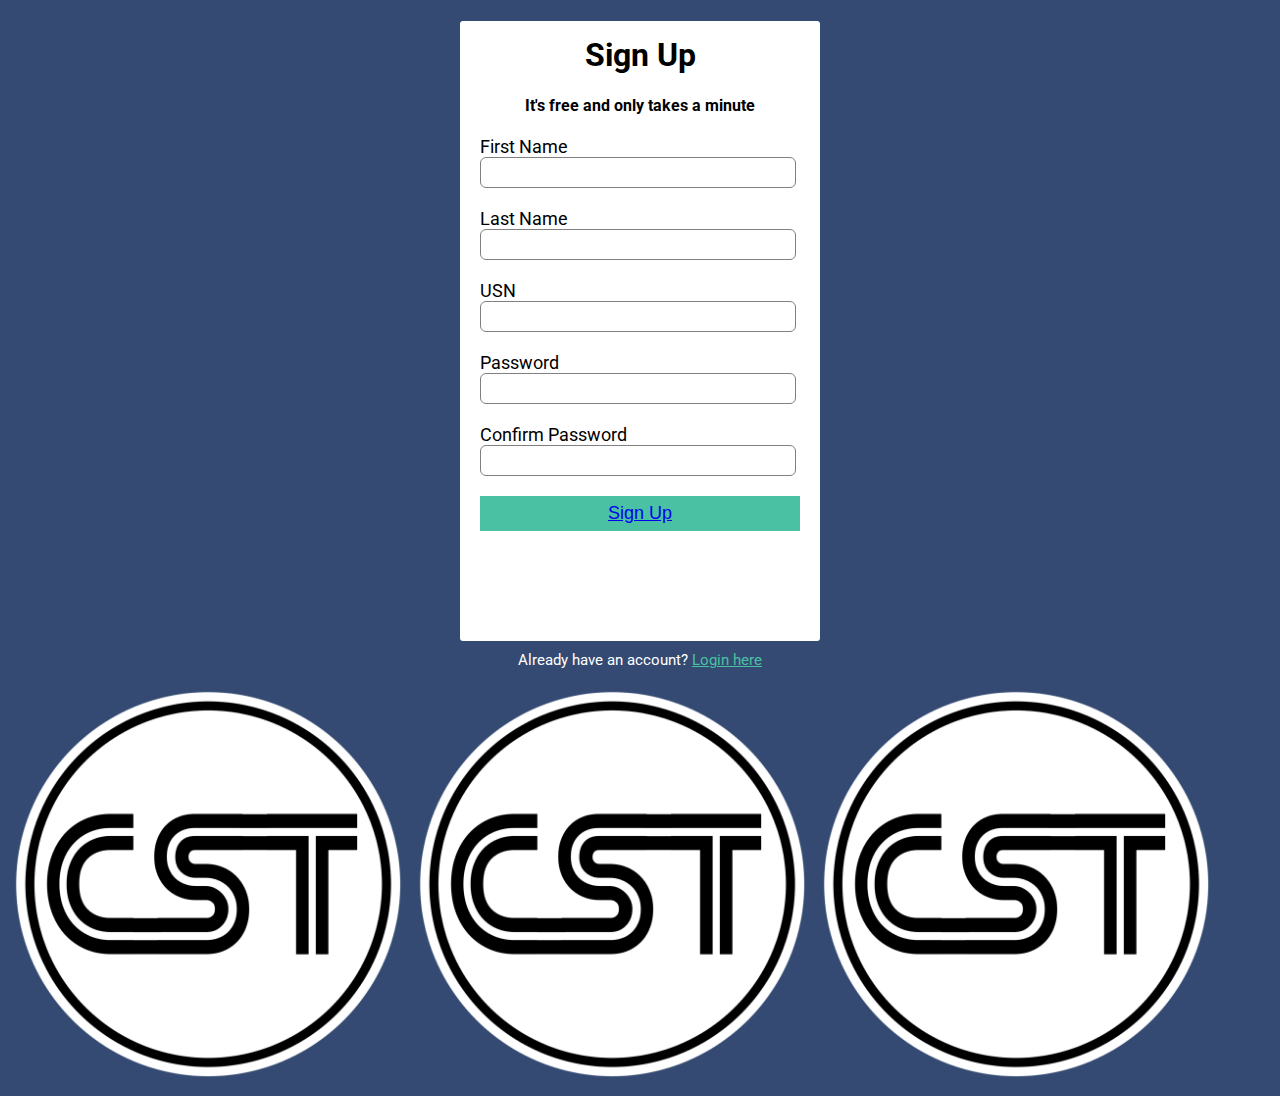
<file: index.html>
<!DOCTYPE html>
<html lang="en">
  <head>
    <title>Sign Up | Compsoft SGPA/CGPA Calculator</title>
    <link rel="stylesheet" href="css/signup.css" />
    <link
      href="https://fonts.googleapis.com/css2?family=Roboto:wght@300&display=swap"
      rel="stylesheet"
    />
  </head>
  <body>
    <div class="signup-box">
      <h1>Sign Up</h1>
      <h4>It's free and only takes a minute</h4>
      <form>
        <label>First Name</label>
        <input type="text" placeholder="" />
        <label>Last Name</label>
        <input type="text" placeholder="" />
        <label>USN</label>
        <input type="text" placeholder="" />
        <label>Password</label>
        <input type="password" placeholder="" />
        <label>Confirm Password</label>
        <input type="password" placeholder="" />
      </form>
      <button><a href="sgpacalculator.html">Sign Up</a></button>

    </div>
    <p class="para-2">
      Already have an account? <a href="login.html">Login here</a>
    </p>

    <img src = "compsoft_logo.png" widht = "400" height="400"></img>
    <img src = "compsoft_logo.png" widht = "400" height="400"></img>
    <img src = "compsoft_logo.png" widht = "400" height="400"></img>

  </body>
</html>
</file>
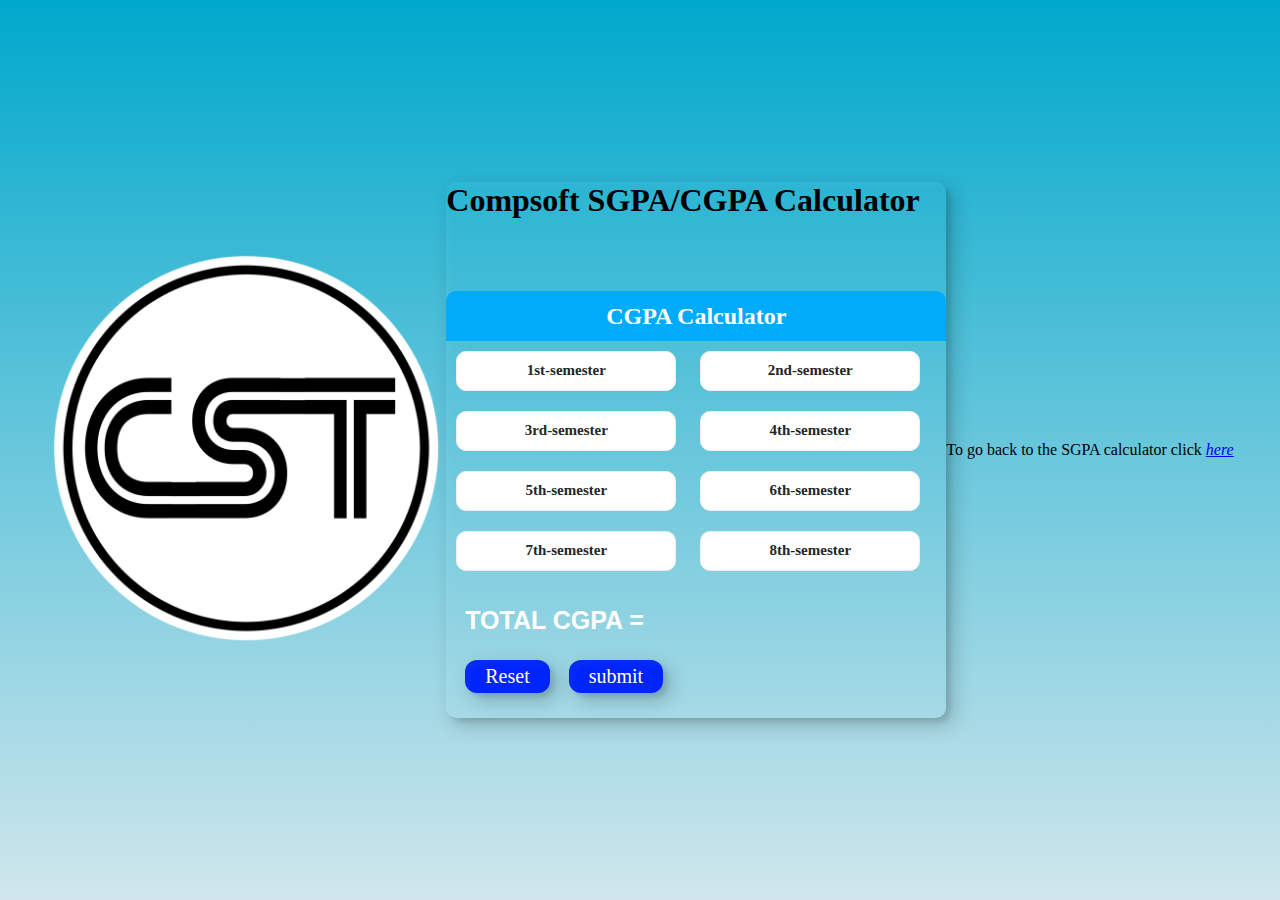
<file: cgpacalculator.html>
<!DOCTYPE html>
<html lang="en">
  <head>
    <meta charset="UTF-8" />
    <meta name="viewport" content="width=device-width, initial-scale=1.0" />
    <p>
    <!-- <link rel="stylesheet" href="boot/css/bootstrap.min.css" /> -->
    <link rel="stylesheet" href="css/cgpacss.css" />
    <title>SGPA/CGPA calculator</title>
    
  </head>
  <body>
    <img src="compsoft_logo.png" 
    allign ="left"
    width="400"
    height="400">
    <!-- cgpa_container html part -->
    <div class="cgpa_container">
  <!-- cgpa title html part -->
  <h1>Compsoft SGPA/CGPA Calculator</h1>
  <br>
  <br>
  <br>
  <br>
<div class="cgpa_title"><h4>CGPA Calculator</h4></div>
    <!-- cgpa input html part -->
        <input type="text" id="first-gpa" placeholder="1st-semester">
       <input type="text" id="two-gpa" placeholder="2nd-semester">
        <input type="text" id="three-gpa" placeholder="3rd-semester">
        <input type="text" id="four-gpa" placeholder="4th-semester">
        <input type="text" id="five-gpa" placeholder="5th-semester">
        <input type="text" id="six-gpa" placeholder="6th-semester">
        <input type="text" id="seven-gpa" placeholder="7th-semester">
        <input type="text" id="eight-gpa" placeholder="8th-semester">
    <!-- cgpa output html part -->
    <div class="cgpa_output">
      <h1>TOTAL CGPA =</h1>
      <button id="btn_re">
        Reset
      </button>
      <button id="btn_sub">
       submit
      </button>
    </div>
    </div>
  
    <!-- <script src="boot/js/jquery.js"></script>
    <script src="boot/js/bootstrap.min.js"></script> -->
    <script src="js/cgpajs.js"></script>
    <p>To go back to the SGPA calculator click <a href = "sgpacalculator.html"><i>here</i></a></p>
  </body>
</html>
</file>
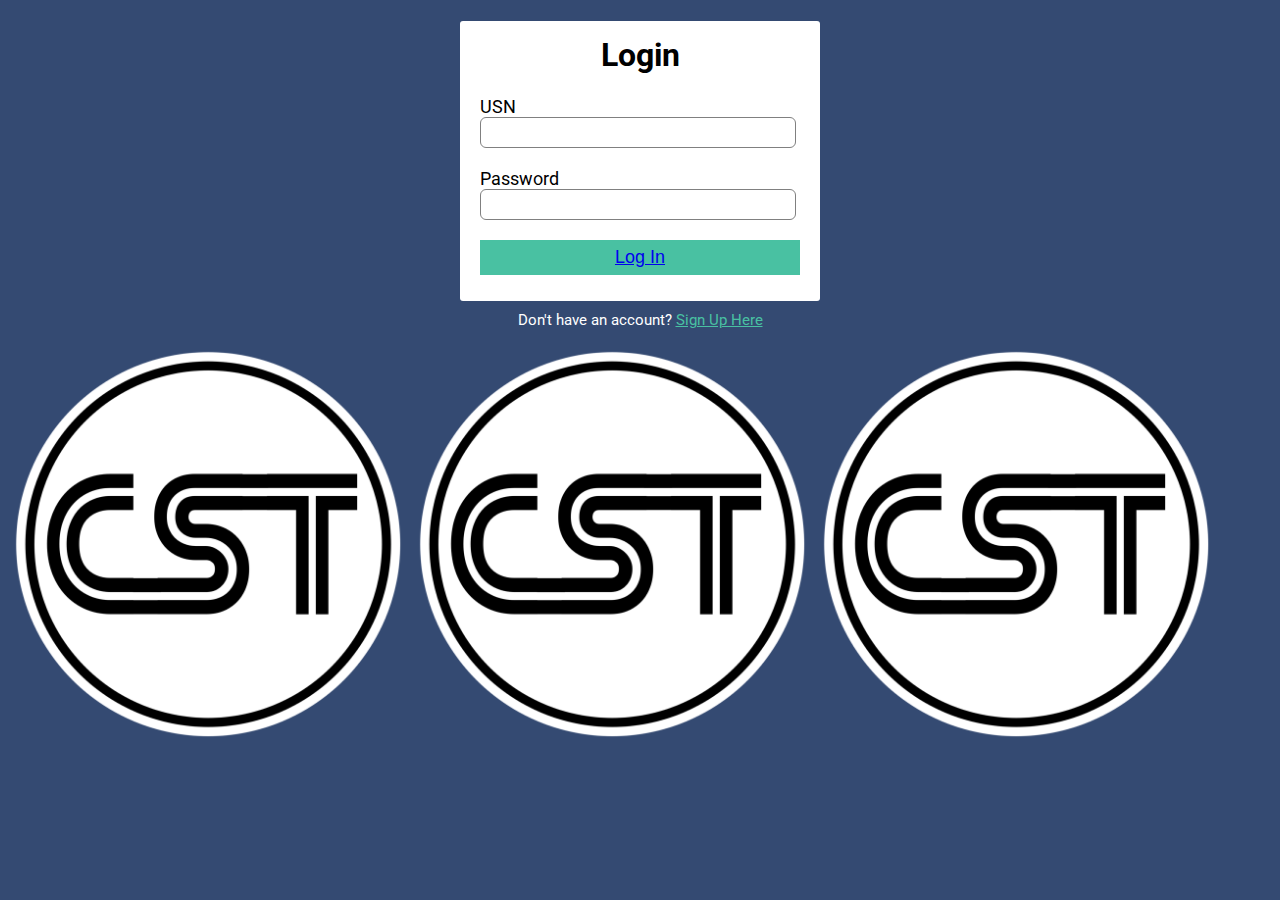
<file: login.html>
<!DOCTYPE html>
<html lang="en">
  <head>
    <title>Login | Compsoft SGPA/CGPA Calculator</title>
    <link rel="stylesheet" href="css/login.css" />
    <link
      href="https://fonts.googleapis.com/css2?family=Roboto:wght@300&display=swap"
      rel="stylesheet"
    />
  </head>
  <body>
    <div class="login-box">
      <h1>Login</h1>
      <form>
        <label>USN</label>
        <input type="text" placeholder="" />
        <label>Password</label>
        <input type="password" placeholder="" />
      </form>
      <button><a href="sgpacalculator.html">Log In</a></button>
    </div>

    <p class="para-2">
      Don't have an account? <a href="index.html">Sign Up Here</a>
    </p>

    <img src = "compsoft_logo.png" widht = "400" height="400"></img>
    <img src = "compsoft_logo.png" widht = "400" height="400"></img>
    <img src = "compsoft_logo.png" widht = "400" height="400"></img>

  </body>
</html>
</file>
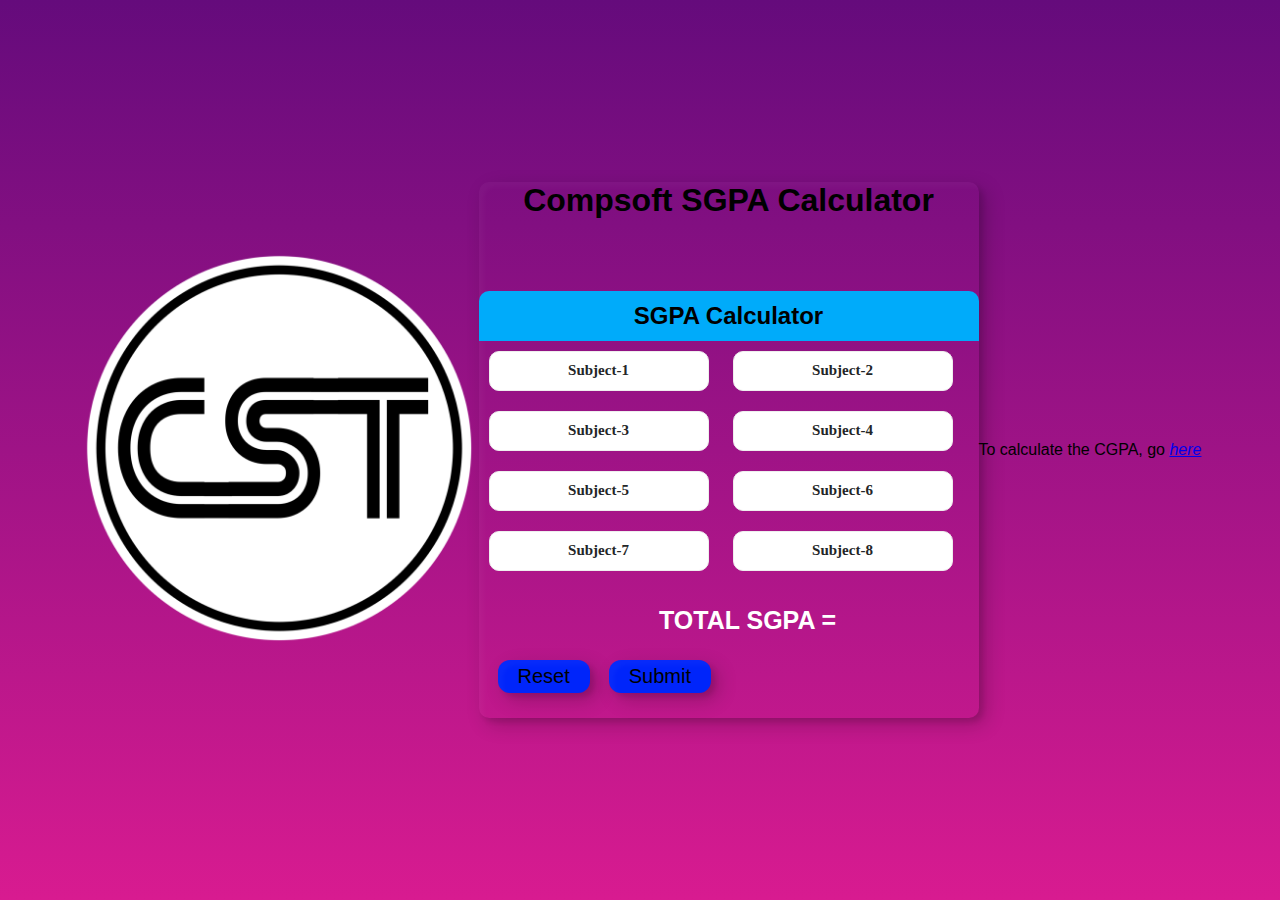
<file: sgpacalculator.html>
<!DOCTYPE html>
<html lang="en">
  <head>
    <meta charset="UTF-8" />
    <meta name="viewport" content="width=device-width, initial-scale=1.0" />
    <p>
    <!-- <link rel="stylesheet" href="boot/css/bootstrap.min.css" /> -->
    <link rel="stylesheet" href="css/sgpacss.css" />
    <title>SGPA CALCULATOR</title>
    
  </head>
  <body>
    <img src="compsoft_logo.png" 
    allign ="left"
    width="400"
    height="400">
    <!-- cgpa_container html part -->
    <div class="cgpa_container">
  <!-- cgpa title html part -->
  <h1>Compsoft SGPA Calculator</h1>
  <br>
  <br>
  <br>
  <br>
<div class="cgpa_title"><h4>SGPA Calculator</h4></div>
    <!-- cgpa input html part -->
        <input type="text" id="first-gpa" placeholder="Subject-1">
        <input type="text" id="two-gpa" placeholder="Subject-2">
        <input type="text" id="three-gpa" placeholder="Subject-3">
        <input type="text" id="four-gpa" placeholder="Subject-4">
        <input type="text" id="five-gpa" placeholder="Subject-5">
        <input type="text" id="six-gpa" placeholder="Subject-6">
        <input type="text" id="seven-gpa" placeholder="Subject-7">
        <input type="text" id="eight-gpa" placeholder="Subject-8">
    <!-- cgpa output html part -->
    <div class="cgpa_output">
      <h1>TOTAL SGPA =</h1>
      <button id="btn_re">
        Reset
      </button>
      <button id="btn_sub">
       Submit
      </button>
    </div>
    </div>
  
    <!-- <script src="boot/js/jquery.js"></script>
    <script src="boot/js/bootstrap.min.js"></script> -->
    <script src="js/sgpajs.js"></script>
      <p>To calculate the CGPA, go <a href = "cgpacalculator.html"><i>here</i></a></p>
  </body>
</html>
</file>
<file: css/signup.css>
body {
  background-color: #344a72;
  font-family: "Roboto", sans-serif;
}

.signup-box {
  width: 360px;
  height: 620px;
  margin: auto;
  background-color: white;
  border-radius: 3px;
}

.login-box {
  width: 360px;
  height: 280px;
  margin: auto;
  border-radius: 3px;
  background-color: white;
}

h1 {
  text-align: center;
  padding-top: 15px;
}

h4 {
  text-align: center;
}

form {
  width: 300px;
  margin-left: 20px;
}

form label {
  display: flex;
  margin-top: 20px;
  font-size: 18px;
}

form input {
  width: 100%;
  padding: 7px;
  border: none;
  border: 1px solid gray;
  border-radius: 6px;
  outline: none;
}

p {
  text-align: center;
  padding-top: 20px;
  font-size: 15px;
}
.para-2 {
  text-align: center;
  color: white;
  font-size: 15px;
  margin-top: -10px;
}
.para-2 a {
  color: #49c1a2;
}

button{
  width: 320px;
  height: 35px;
  margin-top: 20px;
  border: none;
  background-color: #49c1a2;
  color: white;
  font-size: 18px;
  margin-left: 20px;
}
</file>
<file: css/cgpacss.css>
* {
  margin: 0;
  padding: 0;
  box-sizing: border-box;
}
h1,
h2,
h3,
h4,
h5,
h6 {
  margin: 0;
  padding: 0;
}
/* body css part */

body{
  height: 100vh;
  display: flex;
  align-items: center;
  justify-content: center;
  background: linear-gradient(to top,#d0e6ec 0%,#00a8cc 100%);
}
/* cgpa container css part */
.cgpa_container{
  width: 500px;
  height: auto;
  border-radius: 10px;
  box-shadow: inset 5px 5px 5px 0px rgba(255, 255, 255, 0.03),
    7px 7px 20px 0px rgba(0, 0, 0, 0.2), 4px 4px 5px 0px rgba(0, 0, 0, 0.1);
}

/* cgpa container > cgpa_title css part */
.cgpa_container > .cgpa_title{
  width: 100%;
  height: 50px;
  background-color: #00abfa;
  text-align: center;
  line-height: 50px;
  font-family: Bahnschrift SemiBold;
  font-size: 24px;
  color:#fff;
  border-radius: 10px 10px 0px 0px ;
}
/* cgpa_container > cgpa_input css part */
.cgpa_container > input{
  border: none;
  background-color: #fff;
  outline: none;
  width: 220px;
  height: 40px;
  border-radius: 10px;
  border: 1px solid #eee;
  text-align: center;
  font-family: tahoma;
  font-weight: bold;
  colro:#242627;
  margin: 10px;
}

/* cgpa_container > cgpa_input placeholder css part */
::placeholder{
  color:#242627;
  font-size: 15px;
}

/* cgpa_container cgpa_output css part*/
.cgpa_container .cgpa_output{
  width: 100%;
  margin-left: 19px;
}
/* cgpa_container cgpa_output h1 css part*/
.cgpa_container .cgpa_output h1{
  font-family: arial;
  font-size: 25px;
  margin-top: 25px;
  color:#fff;
}
/* cgpa_container cgpa_output > btn_re css part*/
/* cgpa_container cgpa_output > btn_sub css part*/
.cgpa_container .cgpa_output #btn_re,
.cgpa_container .cgpa_output #btn_sub {
  border: none;
  background-color: #0025fa;
  outline: none;
  font-size: 20px;
  font-family: roboto slab;
  cursor: pointer;
  border-radius: 12px;
  margin: 25px 0px 25px 0px;
  color:#fff;
  box-shadow: inset 5px 5px 5px 0px rgba(255, 255, 255, 0.03),
  7px 7px 20px 0px rgba(0, 0, 0, 0.2),
   4px 4px 5px 0px rgba(0, 0, 0, 0.1);
padding: 5px 20px;
}
.cgpa_container .cgpa_output #btn_re{
  margin-right: 15px;
}
/* cgpa_container cgpa_output > btn_re:active css part*/
/* cgpa_container cgpa_output > btn_sub:active css part*/

.cgpa_container .cgpa_output #btn_re:active,
.cgpa_container .cgpa_output #btn_sub:active{
  box-shadow: inset 5px 5px 5px 0px rgba(255, 255, 255, 0.03),
  inset 7px 7px 20px 0px rgba(0, 0, 0, 0.2),
  inset 4px 4px 5px 0px rgba(0, 0, 0, 0.1);
}
</file>
<file: css/login.css>
body {
    background-color: #344a72;
    font-family: "Roboto", sans-serif;
  }
  
  .signup-box {
    width: 360px;
    height: 620px;
    margin: auto;
    background-color: white;
    border-radius: 3px;
  }
  
  .login-box {
    width: 360px;
    height: 280px;
    margin: auto;
    border-radius: 3px;
    background-color: white;
  }
  
  h1 {
    text-align: center;
    padding-top: 15px;
  }
  
  h4 {
    text-align: center;
  }
  
  form {
    width: 300px;
    margin-left: 20px;
  }
  
  form label {
    display: flex;
    margin-top: 20px;
    font-size: 18px;
  }
  
  form input {
    width: 100%;
    padding: 7px;
    border: none;
    border: 1px solid gray;
    border-radius: 6px;
    outline: none;
  }
  
  p {
    text-align: center;
    padding-top: 20px;
    font-size: 15px;
  }
  .para-2 {
    text-align: center;
    color: white;
    font-size: 15px;
    margin-top: -10px;
  }
  .para-2 a {
    color: #49c1a2;
  }
  
  button{
    width: 320px;
    height: 35px;
    margin-top: 20px;
    border: none;
    background-color: #49c1a2;
    color: white;
    font-size: 18px;
    margin-left: 20px;
  }
</file>
<file: css/sgpacss.css>
* {
  margin: 0;
  padding: 0;
  box-sizing: border-box;
}
h1,
h2,
h3,
h4,
h5,
h6 {
  margin: 0;
  padding: 0;
  text-align: center;
  font-family: Arial, Helvetica, sans-serif;
  color: black;
}
/* body css part */

body{
  height: 100vh;
  display: flex;
  align-items: center;
  justify-content: center;
  background: linear-gradient(to top,#d81b90 0%,#650b7c 100%);
}
/* cgpa container css part */
.cgpa_container{
  width: 500px;
  height: auto;
  border-radius: 10px;
  box-shadow: inset 5px 5px 5px 0px rgba(255, 255, 255, 0.03),
    7px 7px 20px 0px rgba(0, 0, 0, 0.2), 4px 4px 5px 0px rgba(0, 0, 0, 0.1);
}

/* cgpa container > cgpa_title css part */
.cgpa_container > .cgpa_title{
  width: 100%;
  height: 50px;
  background-color: #00abfa;
  text-align: center;
  line-height: 50px;
  font-family: Bahnschrift SemiBold;
  font-size: 24px;
  color:#fff;
  border-radius: 10px 10px 0px 0px ;
}
/* cgpa_container > cgpa_input css part */
.cgpa_container > input{
  border: none;
  background-color: #fff;
  outline: none;
  width: 220px;
  height: 40px;
  border-radius: 10px;
  border: 1px solid #eee;
  text-align: center;
  font-family: tahoma;
  font-weight: bold;
  color:#242627;
  margin: 10px;
}

/* cgpa_container > cgpa_input placeholder css part */
::placeholder{
  color:#242627;
  font-size: 15px;
}

/* cgpa_container cgpa_output css part*/
.cgpa_container .cgpa_output{
  width: 100%;
  margin-left: 19px;
}
/* cgpa_container cgpa_output h1 css part*/
.cgpa_container .cgpa_output h1{
  font-family: arial;
  font-size: 25px;
  margin-top: 25px;
  color:#fff;
}
/* cgpa_container cgpa_output > btn_re css part*/
/* cgpa_container cgpa_output > btn_sub css part*/
.cgpa_container .cgpa_output #btn_re,
.cgpa_container .cgpa_output #btn_sub {
  border: none;
  background-color: #0025fa;
  outline: none;
  font-size: 20px;
  font-family: Arial, Helvetica, sans-serif;
  color: black;
  cursor: pointer;
  border-radius: 12px;
  margin: 25px 0px 25px 0px;
  box-shadow: inset 5px 5px 5px 0px rgba(255, 255, 255, 0.03),
  7px 7px 20px 0px rgba(0, 0, 0, 0.2),
   4px 4px 5px 0px rgba(0, 0, 0, 0.1);
padding: 5px 20px;
}
.cgpa_container .cgpa_output #btn_re{
  margin-right: 15px;
  font-family: Arial, Helvetica, sans-serif;
  color: black;
}
/* cgpa_container cgpa_output > btn_re:active css part*/
/* cgpa_container cgpa_output > btn_sub:active css part*/

.cgpa_container .cgpa_output #btn_re:active,
.cgpa_container .cgpa_output #btn_sub:active{
  box-shadow: inset 5px 5px 5px 0px rgba(255, 255, 255, 0.03),
  inset 7px 7px 20px 0px rgba(0, 0, 0, 0.2),
  inset 4px 4px 5px 0px rgba(0, 0, 0, 0.1);
  font-family: Arial, Helvetica, sans-serif;
  color: black;
}
p{
  font-family: Arial, Helvetica, sans-serif;
}
</file>
